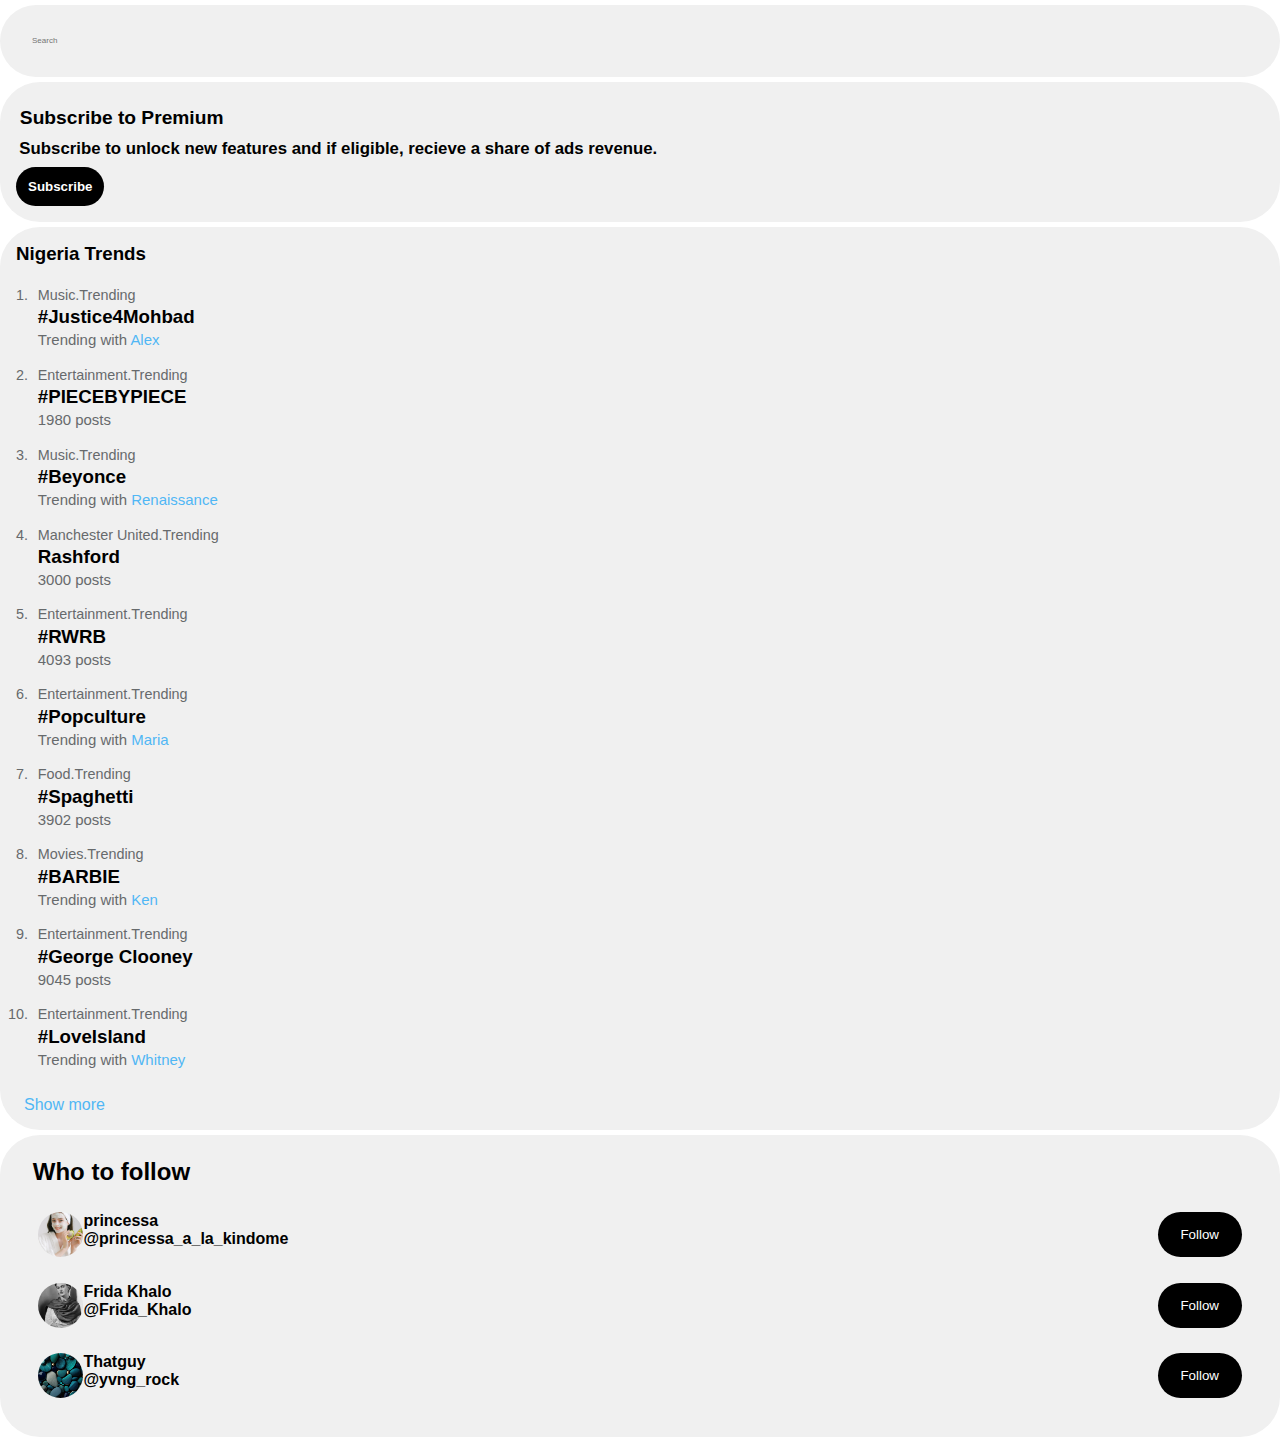
<file: search.html>
<!DOCTYPE html>
<html lang="en">
<head>
    <meta charset="UTF-8">
    <meta name="viewport" content="width=device-width, initial-scale=1.0">
    <title>Search</title>
    <link rel="stylesheet" href="./search.css">
    <link href="https://fonts.googleapis.com/css2?family=Material+Symbols+Outlined" rel="stylesheet" />
    <link rel="stylesheet" href="https://cdnjs.cloudflare.com/ajax/libs/font-awesome/4.7.0/css/font-awesome.min.css">
    <link rel="stylesheet" href="https://cdnjs.cloudflare.com/ajax/libs/font-awesome/6.4.2/css/all.min.css" integrity="sha512-z3gLpd7yknf1YoNbCzqRKc4qyor8gaKU1qmn+CShxbuBusANI9QpRohGBreCFkKxLhei6S9CQXFEbbKuqLg0DA==" crossorigin="anonymous" referrerpolicy="no-referrer" />
</head>
<body>
    <section class="search">
        <div class="search-bar">
            <i class="fa-solid fa-magnifying-glass"></i><input type="text" placeholder="Search" class="search-input">
        </div>
        <div class="subscribe-container">
            <h3>Subscribe to Premium</h3>
            <h5>Subscribe to unlock new features and if eligible, recieve a share of ads revenue.</h5>
            <button class="subscribe">Subscribe</button>
        </div>
        <div class="trend-container">
            <h3>Nigeria Trends</h3>
            <ol>
                <li>Music.Trending <br><span class="max-text">#Justice4Mohbad <span class="mini-text">Trending with <span class="blue">Alex</span></span></span></li>
                <li>Entertainment.Trending <br><span class="max-text">#PIECEBYPIECE <span class="mini-text">1980 posts</span></span></li>
                <li>Music.Trending <br><span class="max-text">#Beyonce <span class="mini-text">Trending with <span class="blue">Renaissance</span></span></span></li>
                <li>Manchester United.Trending <br><span class="max-text">Rashford <span class="mini-text">3000 posts</span></span></li>
                <li>Entertainment.Trending <br><span class="max-text">#RWRB <span class="mini-text">4093 posts</span></span></li>
                <li>Entertainment.Trending <br><span class="max-text">#Popculture <span class="mini-text">Trending with <span class="blue">Maria</span></span></span></li>
                <li>Food.Trending <br><span class="max-text">#Spaghetti <span class="mini-text">3902 posts</span></span></li>
                <li>Movies.Trending <br><span class="max-text">#BARBIE <span class="mini-text">Trending with <span class="blue">Ken</span></span></span></li>
                <li>Entertainment.Trending <br><span class="max-text">#George Clooney <span class="mini-text">9045 posts</span></span></span></li>
                <li>Entertainment.Trending <br><span class="max-text">#LoveIsland <span class="mini-text">Trending with <span class="blue">Whitney</span></span></span></li>
            </ol>
            <p class="show-more">Show more</p>
        </div>
        <div class="who-to-follow">
            <h2>Who to follow</h2>
            <div class="follow-option">
                <div class="name-and-images">
                    <img src="./images/pexels-anna-shvets-5069406.jpg" alt="Profile" class="profile-images" width="45" height="45" style="object-fit: cover;">
                    <div class="follow-names">
                        <span>princessa</span><span>@princessa_a_la_kindome</span>
                    </div>
                </div>
                <button class="follow">Follow</button>
            </div>
            <div class="follow-option">
                <div class="name-and-images">
                    <img src="./images/frida khalo.jpg" alt="Profile" class="profile-images" width="45" height="45" style="object-fit: cover;">
                    <div class="follow-names">
                        <span>Frida Khalo</span><span>@Frida_Khalo</span>
                    </div>
                </div>
                <button class="follow">Follow</button>
            </div>
            <div class="follow-option">
                <div class="name-and-images">
                    <img src="./images/f4ebdbe8-01a3-47a3-a621-650853cb0a69.jpg" alt="Profile" class="profile-images" width="45" height="45" style="object-fit: cover;">
                    <div class="follow-names">
                        <span>Thatguy</span><span>@yvng_rock</span>
                    </div>
                </div>
                <button class="follow">Follow</button>
            </div>
        </div>
    </section>
</body>
</html>
</file>
<file: search.css>
:root{
    --twitter-color:#50b7f5;
    --twitter-background: #f0f0f0;
    --faint-text: #676a6c ;
}
html{
    font-family: 'Segoe UI', Tahoma, Geneva, Verdana, sans-serif;
}
*{
    margin: 0;
    padding: 0;
    box-sizing: border-box;
}


main{
    display: grid;
    grid-template-columns: 0.75fr minmax(500px, 3fr) 1.2fr;
    gap: 0.2em;
    grid-template-rows: auto;
    height: 100vh;
    margin: 0 auto;
    padding: 0 1.5em;
}
/*search section*/
.search-bar{
    background-color: var(--twitter-background);
    border-radius: 40px;
    padding: 1em;
    margin: 0.3em auto;
    color: var(--faint-text);
}
.search-input{
    font-size: 0.5em;
    width: 22em;
    height: 5em;
    background-color: var(--twitter-background);
    border: none;
    outline: none;
}
.search-input ::placeholder{
    font-size: 0.5em;
}
.search-bar .fa-solid{
    margin-right: 1em;
}
.subscribe-container{
    background-color: var(--twitter-background);
    border-radius: 40px;
    padding: 1em;
    margin: 0.3em auto;
    font-weight: 700;
}
 .subscribe-container button{
    border-radius: 40px;
    border: transparent;
    color: white;
    background-color: black;
    padding: 0.9em;
    font-weight: 800;
 }
 .subscribe-container h3{
    font-size: 1.2em;
    font-weight: 800;
    margin: 0.5em 0.2em;
 }
 .subscribe-container h5{
    font-size: 1.05em;
    font-weight: 700;
    margin: 0.5em 0.2em;
 }
 .trend-container{
    background-color: var(--twitter-background);
    border-radius: 40px;
    padding: 1em;
    margin: 0.3em auto;
    font-weight: 700;
 }
 ol{
    padding: 1em;
 }
 .max-text{
    padding: 0.2em 0;
 }
 .mini-text{
    padding: 0.2em 0;
    display: inline;
 }
  ol span{
    display: flex;
    flex-direction: column;
 }
 ol li{
    color: var(--faint-text);
    font-size: 0.9em;
    font-weight: 400;
    padding: 0.4em;
 }
 ol span{
    color: black;
    font-weight: 700;
    font-size: 1.3em;
 }
 span .mini-text{
    color: var(--faint-text);
    font-size: 0.8em;
    font-weight: 400;
 }
 span .blue{
    font-size: 1em;
    font-weight: 400;
    color: var(--twitter-color);
    display: inline;
 }
 .show-more{
    font-weight: 400;
    color: var(--twitter-color);
    padding: 0 0.5em;
 }
 .who-to-follow{
    background-color: var(--twitter-background);
    border-radius: 40px;
    padding: 1em;
    margin: 0.3em auto;
    font-weight: 700;
 }
 .who-to-follow h2{
    padding: 0.3em;
    font-weight: 800;
    margin-left: 0.4em;
    padding-bottom: 0;
 }
 .name-and-images{
    display: flex;
 }
 .follow-option{
    display: flex;
    gap: 0.3em;
    justify-content: space-between;
    margin: 1.4em;
    margin-top: 1.6em;
 }
 .follow-names{
    display: flex;
    flex-direction: column;
 }
.follow{
    background-color: black;
    color: white;
    padding: 0.2em 1.7em;
    font-weight: 500;
    border: none;
    border-radius: 40px;
}
.follow-option .profile-images{
    border-radius: 50%;
}
</file>
